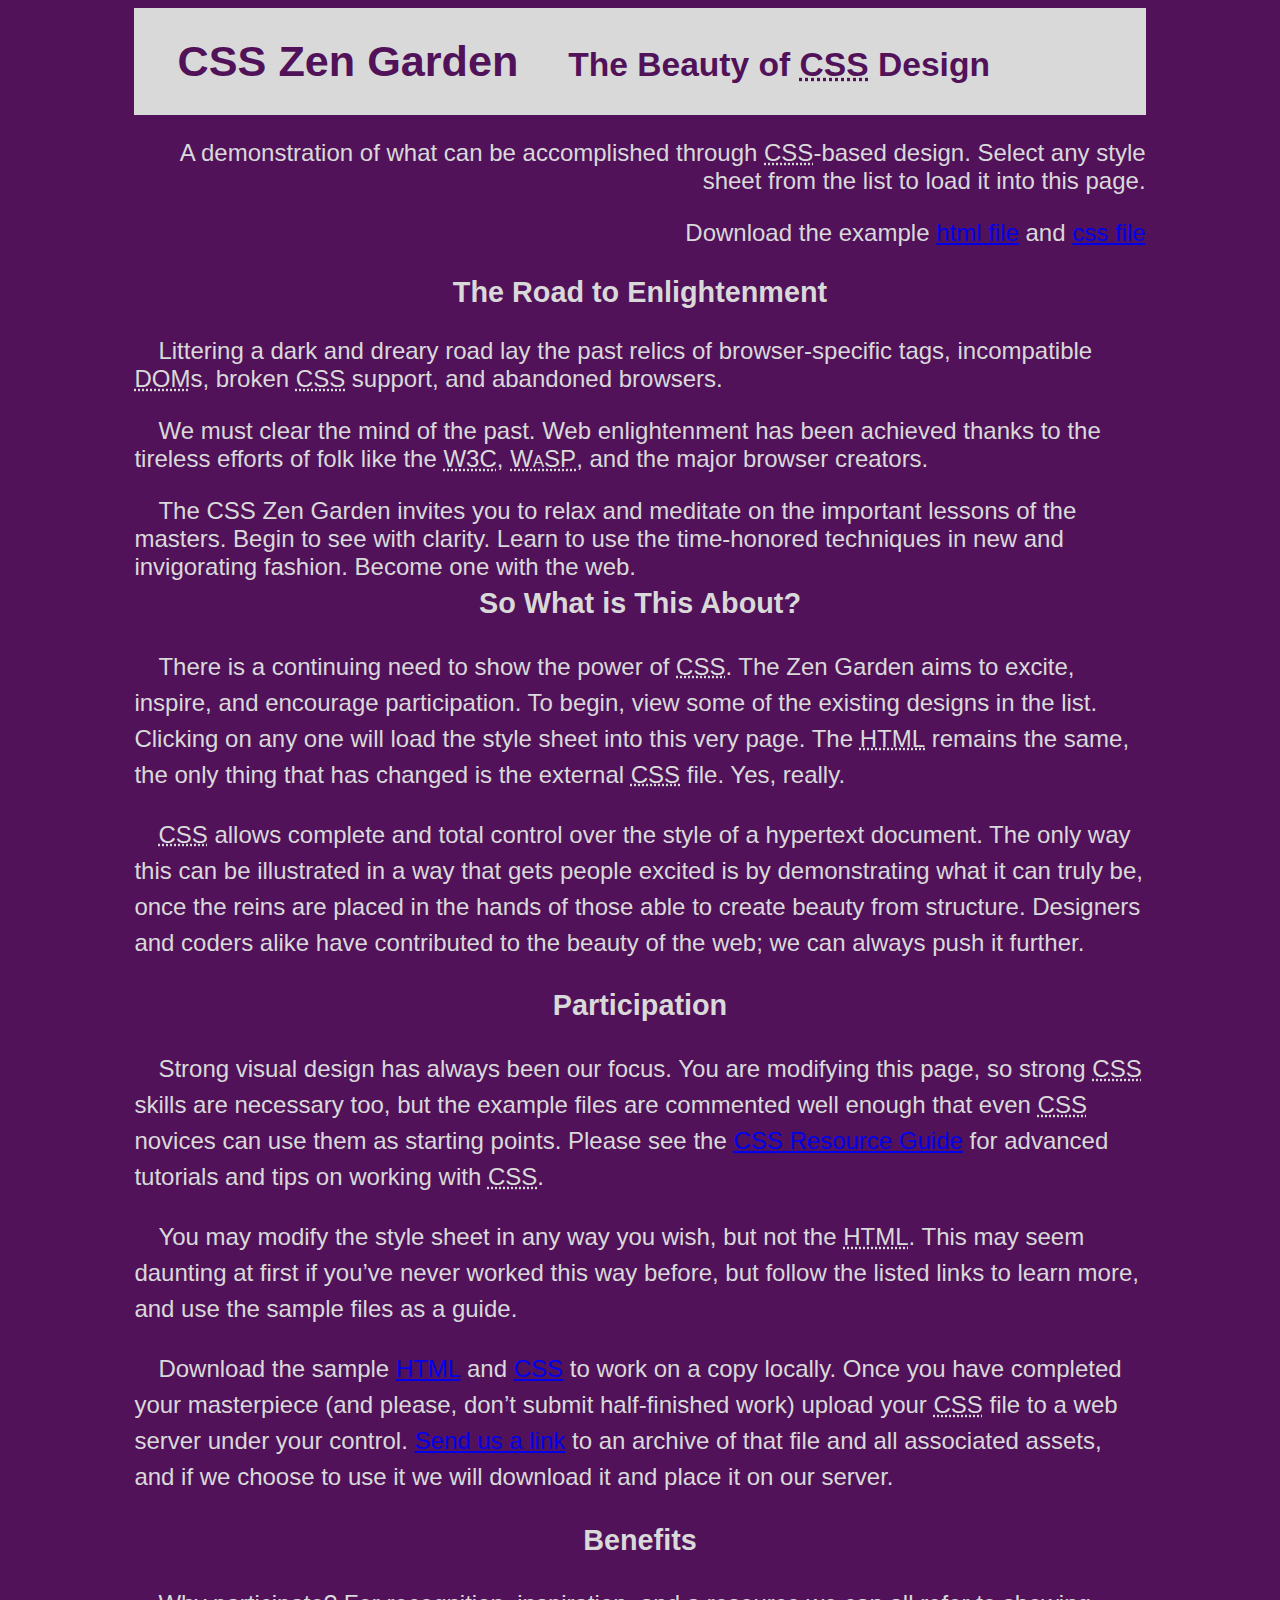
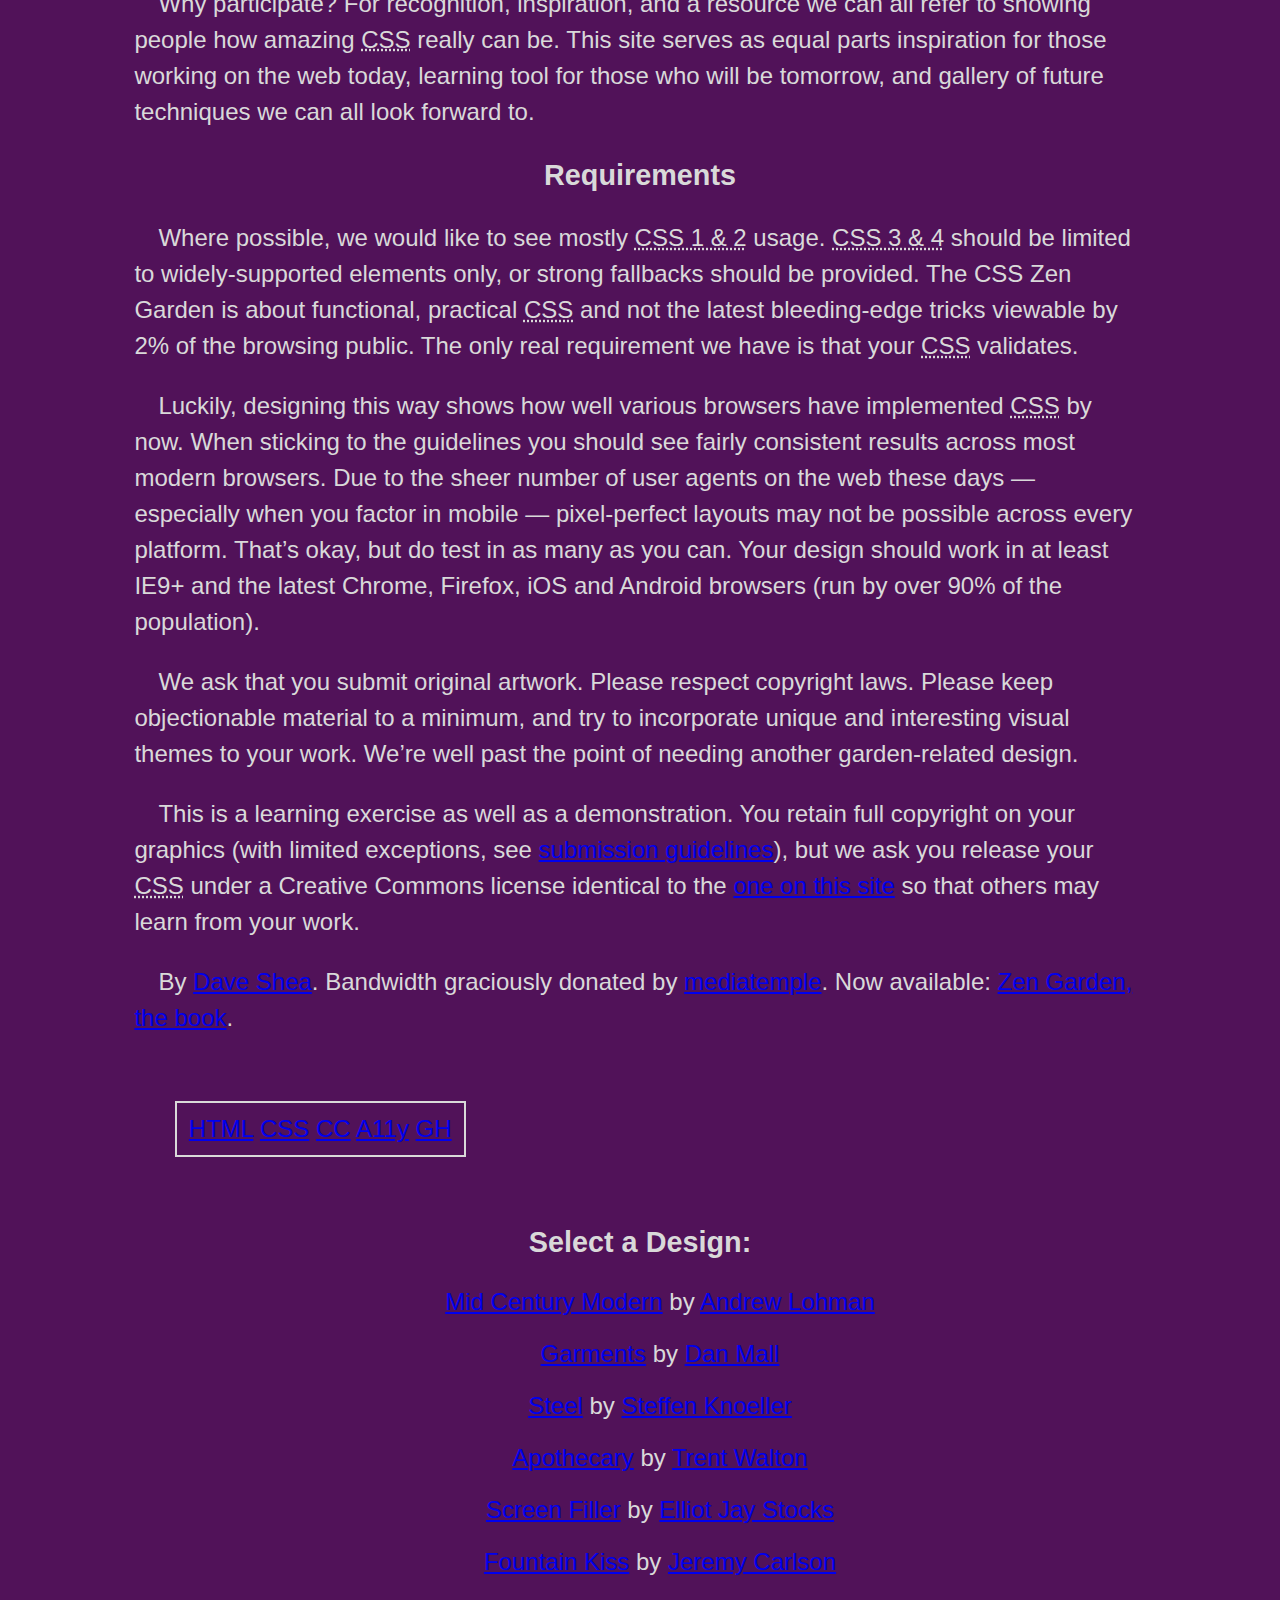
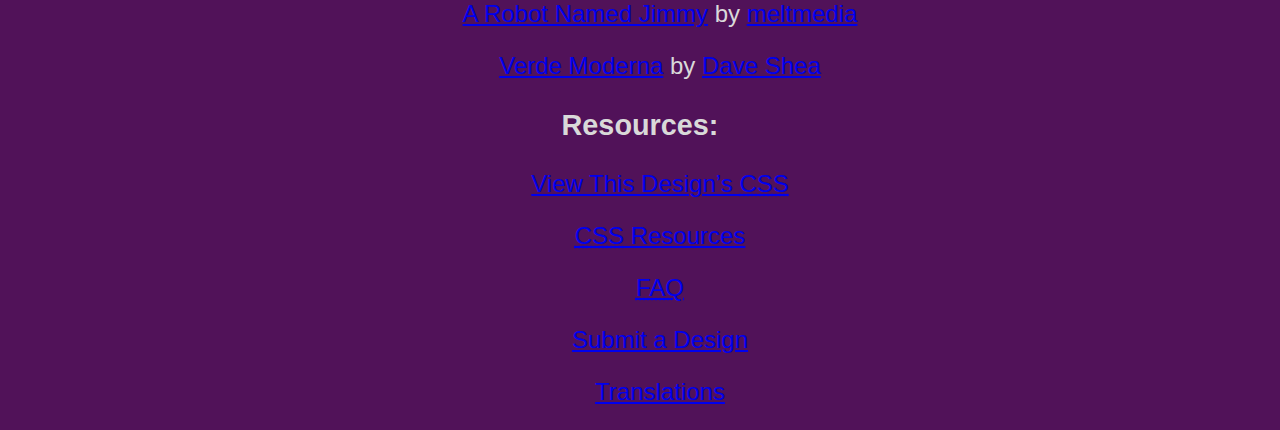
<file: Box/index.html>
<!DOCTYPE html>
<html lang="en">
<head>
	<meta charset="utf-8">
	<title>CSS Zen Garden: The Beauty of CSS Design</title>

	<link rel="stylesheet" media="screen" href="style.css?v=8may2013">
	<link rel="alternate" type="application/rss+xml" title="RSS" href="http://www.csszengarden.com/zengarden.xml">

	<meta name="viewport" content="width=device-width, initial-scale=1.0">
	<meta name="author" content="Dave Shea">
	<meta name="description" content="A demonstration of what can be accomplished visually through CSS-based design.">
	<meta name="robots" content="all">


	<link href="style.css" rel="stylesheet"/>
</head>

<!--


    /* Color Theme Swatches in Hex */
.Ilustração-1-hex { color: #A61B4E; }
.Ilustração-2-hex { color: #BF04B3; }
.Ilustração-3-hex { color: #511259; }
.Ilustração-4-hex { color: #3B1473; }
.Ilustração-5-hex { color: #D9D9D9; }


	View source is a feature, not a bug. Thanks for your curiosity and
	interest in participating!

	Here are the submission guidelines for the new and improved csszengarden.com:

	- CSS3? Of course! Prefix for ALL browsers where necessary.
	- go responsive; test your layout at multiple screen sizes.
	- your browser testing baseline: IE9+, recent Chrome/Firefox/Safari, and iOS/Android
	- Graceful degradation is acceptable, and in fact highly encouraged.
	- use classes for styling. Don't use ids.
	- web fonts are cool, just make sure you have a license to share the files. Hosted
	  services that are applied via the CSS file (ie. Google Fonts) will work fine, but
	  most that require custom HTML won't. TypeKit is supported, see the readme on this
	  page for usage instructions: https://github.com/mezzoblue/csszengarden.com/

	And a few tips on building your CSS file:

	- use :first-child, :last-child and :nth-child to get at non-classed elements
	- use ::before and ::after to create pseudo-elements for extra styling
	- use multiple background images to apply as many as you need to any element
	- use the Kellum Method for image replacement, if still needed. http://goo.gl/GXxdI
	- don't rely on the extra divs at the bottom. Use ::before and ::after instead.

		
-->

<body id="css-zen-garden">
<div class="page-wrapper">

	<section class="intro" id="zen-intro">
		<header role="banner">
			<h1>CSS Zen Garden</h1>
			<h2>The Beauty of <abbr title="Cascading Style Sheets">CSS</abbr> Design</h2>
		</header>

		<div class="summary" id="zen-summary" role="article">
			<p>A demonstration of what can be accomplished through <abbr title="Cascading Style Sheets">CSS</abbr>-based design. Select any style sheet from the list to load it into this page.</p>
			<p>Download the example <a href="/examples/index" title="This page's source HTML code, not to be modified.">html file</a> and <a href="/examples/style.css" title="This page's sample CSS, the file you may modify.">css file</a></p>
		</div>

		<div class="preamble" id="zen-preamble" role="article">
			<h3>The Road to Enlightenment</h3>
			<p>Littering a dark and dreary road lay the past relics of browser-specific tags, incompatible <abbr title="Document Object Model">DOM</abbr>s, broken <abbr title="Cascading Style Sheets">CSS</abbr> support, and abandoned browsers.</p>
			<p>We must clear the mind of the past. Web enlightenment has been achieved thanks to the tireless efforts of folk like the <abbr title="World Wide Web Consortium">W3C</abbr>, <abbr title="Web Standards Project">WaSP</abbr>, and the major browser creators.</p>
			<p>The CSS Zen Garden invites you to relax and meditate on the important lessons of the masters. Begin to see with clarity. Learn to use the time-honored techniques in new and invigorating fashion. Become one with the web.</p>
		</div>
	</section>

	<div class="main supporting" id="zen-supporting" role="main">
		<div class="explanation" id="zen-explanation" role="article">
			<h3>So What is This About?</h3>
			<p>There is a continuing need to show the power of <abbr title="Cascading Style Sheets">CSS</abbr>. The Zen Garden aims to excite, inspire, and encourage participation. To begin, view some of the existing designs in the list. Clicking on any one will load the style sheet into this very page. The <abbr title="HyperText Markup Language">HTML</abbr> remains the same, the only thing that has changed is the external <abbr title="Cascading Style Sheets">CSS</abbr> file. Yes, really.</p>
			<p><abbr title="Cascading Style Sheets">CSS</abbr> allows complete and total control over the style of a hypertext document. The only way this can be illustrated in a way that gets people excited is by demonstrating what it can truly be, once the reins are placed in the hands of those able to create beauty from structure. Designers and coders alike have contributed to the beauty of the web; we can always push it further.</p>
		</div>

		<div class="participation" id="zen-participation" role="article">
			<h3>Participation</h3>
			<p>Strong visual design has always been our focus. You are modifying this page, so strong <abbr title="Cascading Style Sheets">CSS</abbr> skills are necessary too, but the example files are commented well enough that even <abbr title="Cascading Style Sheets">CSS</abbr> novices can use them as starting points. Please see the <a href="/pages/resources/" title="A listing of CSS-related resources"><abbr title="Cascading Style Sheets">CSS</abbr> Resource Guide</a> for advanced tutorials and tips on working with <abbr title="Cascading Style Sheets">CSS</abbr>.</p>
			<p>You may modify the style sheet in any way you wish, but not the <abbr title="HyperText Markup Language">HTML</abbr>. This may seem daunting at first if you&#8217;ve never worked this way before, but follow the listed links to learn more, and use the sample files as a guide.</p>
			<p>Download the sample <a href="/examples/index" title="This page's source HTML code, not to be modified.">HTML</a> and <a href="/examples/style.css" title="This page's sample CSS, the file you may modify.">CSS</a> to work on a copy locally. Once you have completed your masterpiece (and please, don&#8217;t submit half-finished work) upload your <abbr title="Cascading Style Sheets">CSS</abbr> file to a web server under your control. <a href="/pages/submit/" title="Use the contact form to send us your CSS file">Send us a link</a> to an archive of that file and all associated assets, and if we choose to use it we will download it and place it on our server.</p>
		</div>

		<div class="benefits" id="zen-benefits" role="article">
			<h3>Benefits</h3>
			<p>Why participate? For recognition, inspiration, and a resource we can all refer to showing people how amazing <abbr title="Cascading Style Sheets">CSS</abbr> really can be. This site serves as equal parts inspiration for those working on the web today, learning tool for those who will be tomorrow, and gallery of future techniques we can all look forward to.</p>
		</div>

		<div class="requirements" id="zen-requirements" role="article">
			<h3>Requirements</h3>
			<p>Where possible, we would like to see mostly <abbr title="Cascading Style Sheets, levels 1 and 2">CSS 1 &amp; 2</abbr> usage. <abbr title="Cascading Style Sheets, levels 3 and 4">CSS 3 &amp; 4</abbr> should be limited to widely-supported elements only, or strong fallbacks should be provided. The CSS Zen Garden is about functional, practical <abbr title="Cascading Style Sheets">CSS</abbr> and not the latest bleeding-edge tricks viewable by 2% of the browsing public. The only real requirement we have is that your <abbr title="Cascading Style Sheets">CSS</abbr> validates.</p>
			<p>Luckily, designing this way shows how well various browsers have implemented <abbr title="Cascading Style Sheets">CSS</abbr> by now. When sticking to the guidelines you should see fairly consistent results across most modern browsers. Due to the sheer number of user agents on the web these days &#8212; especially when you factor in mobile &#8212; pixel-perfect layouts may not be possible across every platform. That&#8217;s okay, but do test in as many as you can. Your design should work in at least IE9+ and the latest Chrome, Firefox, iOS and Android browsers (run by over 90% of the population).</p>
			<p>We ask that you submit original artwork. Please respect copyright laws. Please keep objectionable material to a minimum, and try to incorporate unique and interesting visual themes to your work. We&#8217;re well past the point of needing another garden-related design.</p>
			<p>This is a learning exercise as well as a demonstration. You retain full copyright on your graphics (with limited exceptions, see <a href="/pages/submit/guidelines/">submission guidelines</a>), but we ask you release your <abbr title="Cascading Style Sheets">CSS</abbr> under a Creative Commons license identical to the <a href="http://creativecommons.org/licenses/by-nc-sa/3.0/" title="View the Zen Garden's license information.">one on this site</a> so that others may learn from your work.</p>
			<p role="contentinfo">By <a href="http://www.mezzoblue.com/">Dave Shea</a>. Bandwidth graciously donated by <a href="http://www.mediatemple.net/">mediatemple</a>. Now available: <a href="http://www.amazon.com/exec/obidos/ASIN/0321303474/mezzoblue-20/">Zen Garden, the book</a>.</p>
		</div>

		<footer>
			<a href="http://validator.w3.org/check/referer" title="Check the validity of this site&#8217;s HTML" class="zen-validate-html">HTML</a>
			<a href="http://jigsaw.w3.org/css-validator/check/referer" title="Check the validity of this site&#8217;s CSS" class="zen-validate-css">CSS</a>
			<a href="http://creativecommons.org/licenses/by-nc-sa/3.0/" title="View the Creative Commons license of this site: Attribution-NonCommercial-ShareAlike." class="zen-license">CC</a>
			<a href="http://mezzoblue.com/zengarden/faq/#aaa" title="Read about the accessibility of this site" class="zen-accessibility">A11y</a>
			<a href="https://github.com/mezzoblue/csszengarden.com" title="Fork this site on Github" class="zen-github">GH</a>
		</footer>

	</div>


	<aside class="sidebar" role="complementary">
		<div class="wrapper">

			<div class="design-selection" id="design-selection">
				<h3 class="select">Select a Design:</h3>
				<nav role="navigation">
					<ul>
					<li>
						<a href="/221/" class="design-name">Mid Century Modern</a> by						<a href="http://andrewlohman.com/" class="designer-name">Andrew Lohman</a>
					</li>					<li>
						<a href="/220/" class="design-name">Garments</a> by						<a href="http://danielmall.com/" class="designer-name">Dan Mall</a>
					</li>					<li>
						<a href="/219/" class="design-name">Steel</a> by						<a href="http://steffen-knoeller.de" class="designer-name">Steffen Knoeller</a>
					</li>					<li>
						<a href="/218/" class="design-name">Apothecary</a> by						<a href="http://trentwalton.com" class="designer-name">Trent Walton</a>
					</li>					<li>
						<a href="/217/" class="design-name">Screen Filler</a> by						<a href="http://elliotjaystocks.com/" class="designer-name">Elliot Jay Stocks</a>
					</li>					<li>
						<a href="/216/" class="design-name">Fountain Kiss</a> by						<a href="http://jeremycarlson.com" class="designer-name">Jeremy Carlson</a>
					</li>					<li>
						<a href="/215/" class="design-name">A Robot Named Jimmy</a> by						<a href="http://meltmedia.com/" class="designer-name">meltmedia</a>
					</li>					<li>
						<a href="/214/" class="design-name">Verde Moderna</a> by						<a href="http://www.mezzoblue.com/" class="designer-name">Dave Shea</a>
					</li>					</ul>
				</nav>
			</div>

			<div class="design-archives" id="design-archives">
				<h3 class="archives">Archives:</h3>
				<nav role="navigation">
					<ul>
						<li class="next">
							<a href="/214/page1">
								Next Designs <span class="indicator">&rsaquo;</span>
							</a>
						</li>
						<li class="viewall">
							<a href="/pages/alldesigns/" title="View every submission to the Zen Garden.">
								View All Designs							</a>
						</li>
					</ul>
				</nav>
			</div>

			<div class="zen-resources" id="zen-resources">
				<h3 class="resources">Resources:</h3>
				<ul>
					<li class="view-css">
						<a href="style.css" title="View the source CSS file of the currently-viewed design.">
							View This Design&#8217;s <abbr title="Cascading Style Sheets">CSS</abbr>						</a>
					</li>
					<li class="css-resources">
						<a href="/pages/resources/" title="Links to great sites with information on using CSS.">
							<abbr title="Cascading Style Sheets">CSS</abbr> Resources						</a>
					</li>
					<li class="zen-faq">
						<a href="/pages/faq/" title="A list of Frequently Asked Questions about the Zen Garden.">
							<abbr title="Frequently Asked Questions">FAQ</abbr>						</a>
					</li>
					<li class="zen-submit">
						<a href="/pages/submit/" title="Send in your own CSS file.">
							Submit a Design						</a>
					</li>
					<li class="zen-translations">
						<a href="/pages/translations/" title="View translated versions of this page.">
							Translations						</a>
					</li>
				</ul>
			</div>
		</div>
	</aside>


</div>

<!--

	These superfluous divs/spans were originally provided as catch-alls to add extra imagery.
	These days we have full ::before and ::after support, favour using those instead.
	These only remain for historical design compatibility. They might go away one day.
		
-->
<div class="extra1" role="presentation"></div><div class="extra2" role="presentation"></div><div class="extra3" role="presentation"></div>
<div class="extra4" role="presentation"></div><div class="extra5" role="presentation"></div><div class="extra6" role="presentation"></div>

</body>
</html>
</file>
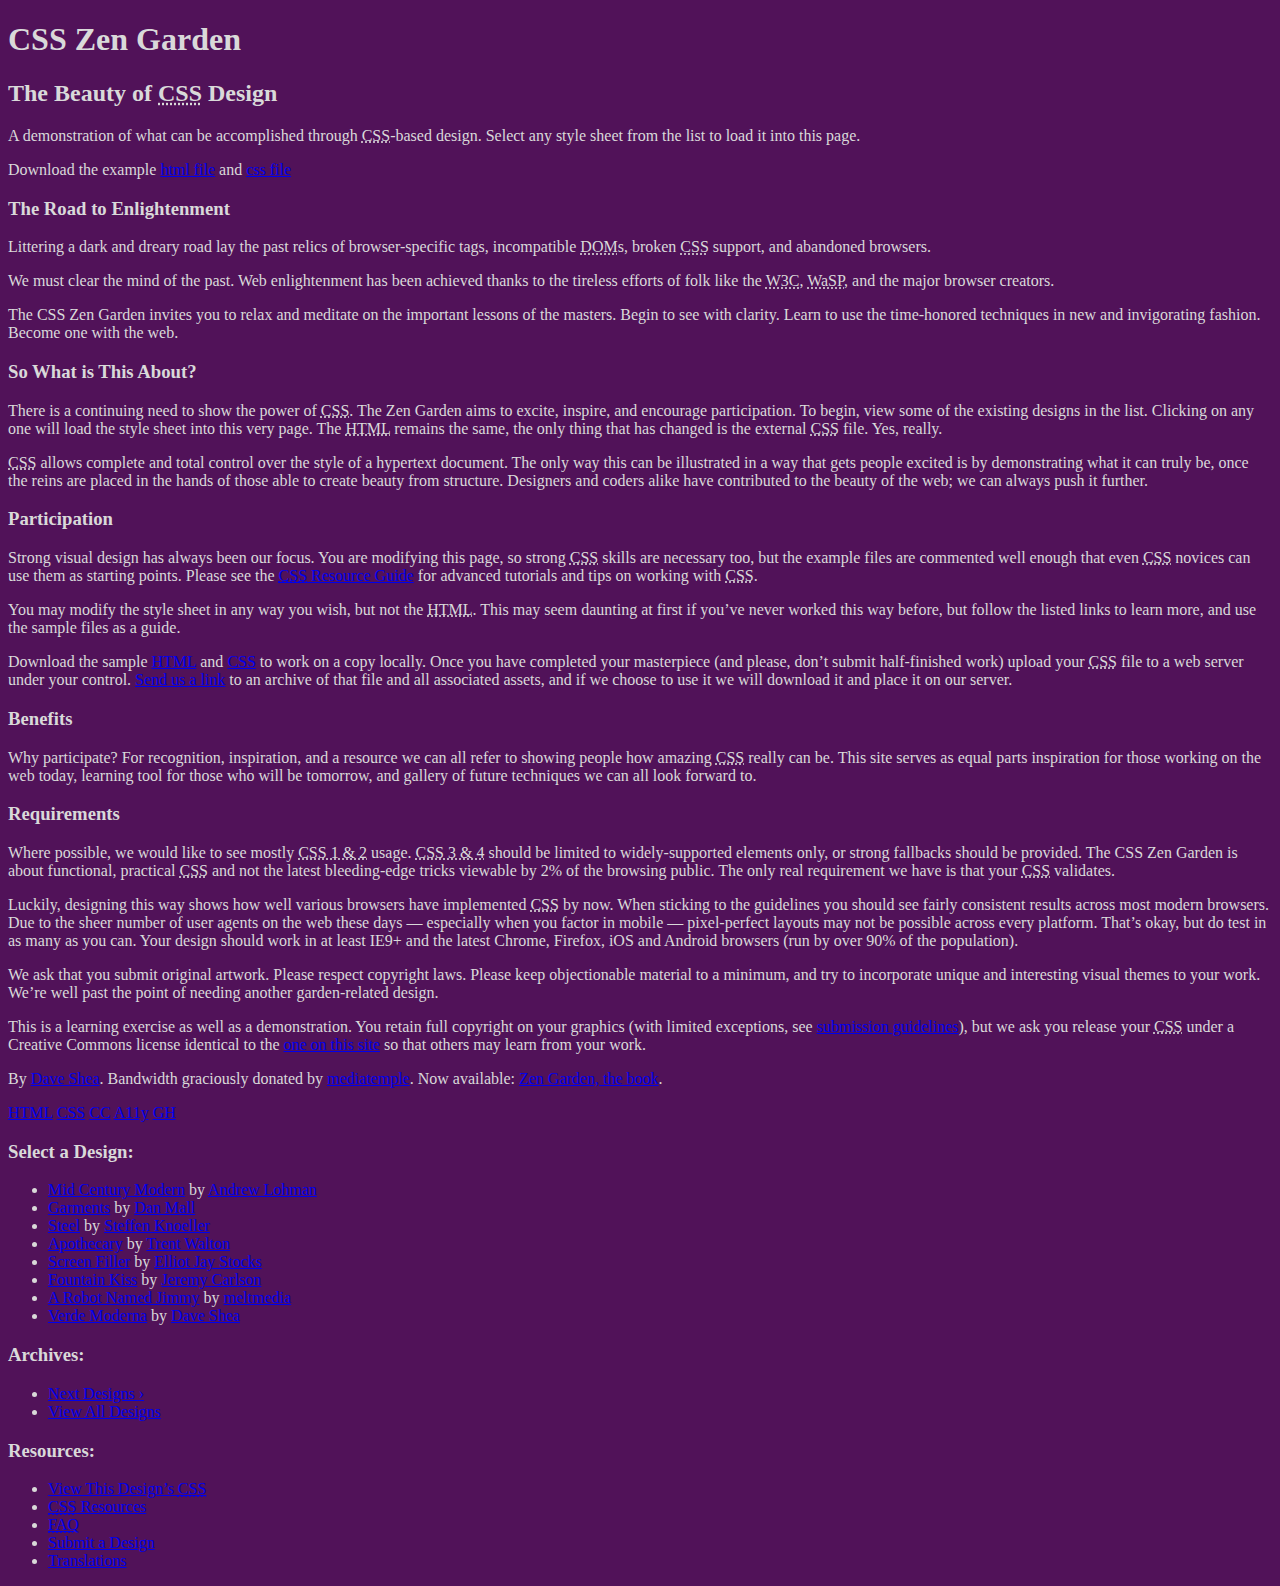
<file: CSS Zen Garden/index.html>
<!DOCTYPE html>
<html lang="en">
<head>
	<meta charset="utf-8">
	<title>CSS Zen Garden: The Beauty of CSS Design</title>

	<link rel="stylesheet" media="screen" href="style.css?v=8may2013">
	<link rel="alternate" type="application/rss+xml" title="RSS" href="http://www.csszengarden.com/zengarden.xml">

	<meta name="viewport" content="width=device-width, initial-scale=1.0">
	<meta name="author" content="Dave Shea">
	<meta name="description" content="A demonstration of what can be accomplished visually through CSS-based design.">
	<meta name="robots" content="all">


	<link href="style.css" rel="stylesheet"/>
</head>

<!--


    /* Color Theme Swatches in Hex */
.Ilustração-1-hex { color: #A61B4E; }
.Ilustração-2-hex { color: #BF04B3; }
.Ilustração-3-hex { color: #511259; }
.Ilustração-4-hex { color: #3B1473; }
.Ilustração-5-hex { color: #D9D9D9; }

/* Color Theme Swatches in RGBA */
.Ilustração-1-rgba { color: rgba(165, 26, 77, 1); }
.Ilustração-2-rgba { color: rgba(191, 3, 178, 1); }
.Ilustração-3-rgba { color: rgba(80, 17, 89, 1); }
.Ilustração-4-rgba { color: rgba(59, 19, 114, 1); }
.Ilustração-5-rgba { color: rgba(216, 216, 216, 1); }

/* Color Theme Swatches in HSLA */
.Ilustração-1-hsla { color: hsla(337, 72, 37, 1); }
.Ilustração-2-hsla { color: hsla(303, 96, 38, 1); }
.Ilustração-3-hsla { color: hsla(292, 66, 20, 1); }
.Ilustração-4-hsla { color: hsla(264, 70, 26, 1); }
.Ilustração-5-hsla { color: hsla(0, 0, 85, 1); }



	View source is a feature, not a bug. Thanks for your curiosity and
	interest in participating!

	Here are the submission guidelines for the new and improved csszengarden.com:

	- CSS3? Of course! Prefix for ALL browsers where necessary.
	- go responsive; test your layout at multiple screen sizes.
	- your browser testing baseline: IE9+, recent Chrome/Firefox/Safari, and iOS/Android
	- Graceful degradation is acceptable, and in fact highly encouraged.
	- use classes for styling. Don't use ids.
	- web fonts are cool, just make sure you have a license to share the files. Hosted
	  services that are applied via the CSS file (ie. Google Fonts) will work fine, but
	  most that require custom HTML won't. TypeKit is supported, see the readme on this
	  page for usage instructions: https://github.com/mezzoblue/csszengarden.com/

	And a few tips on building your CSS file:

	- use :first-child, :last-child and :nth-child to get at non-classed elements
	- use ::before and ::after to create pseudo-elements for extra styling
	- use multiple background images to apply as many as you need to any element
	- use the Kellum Method for image replacement, if still needed. http://goo.gl/GXxdI
	- don't rely on the extra divs at the bottom. Use ::before and ::after instead.

		
-->

<body id="css-zen-garden">
<div class="page-wrapper">

	<section class="intro" id="zen-intro">
		<header role="banner">
			<h1>CSS Zen Garden</h1>
			<h2>The Beauty of <abbr title="Cascading Style Sheets">CSS</abbr> Design</h2>
		</header>

		<div class="summary" id="zen-summary" role="article">
			<p>A demonstration of what can be accomplished through <abbr title="Cascading Style Sheets">CSS</abbr>-based design. Select any style sheet from the list to load it into this page.</p>
			<p>Download the example <a href="/examples/index" title="This page's source HTML code, not to be modified.">html file</a> and <a href="/examples/style.css" title="This page's sample CSS, the file you may modify.">css file</a></p>
		</div>

		<div class="preamble" id="zen-preamble" role="article">
			<h3>The Road to Enlightenment</h3>
			<p>Littering a dark and dreary road lay the past relics of browser-specific tags, incompatible <abbr title="Document Object Model">DOM</abbr>s, broken <abbr title="Cascading Style Sheets">CSS</abbr> support, and abandoned browsers.</p>
			<p>We must clear the mind of the past. Web enlightenment has been achieved thanks to the tireless efforts of folk like the <abbr title="World Wide Web Consortium">W3C</abbr>, <abbr title="Web Standards Project">WaSP</abbr>, and the major browser creators.</p>
			<p>The CSS Zen Garden invites you to relax and meditate on the important lessons of the masters. Begin to see with clarity. Learn to use the time-honored techniques in new and invigorating fashion. Become one with the web.</p>
		</div>
	</section>

	<div class="main supporting" id="zen-supporting" role="main">
		<div class="explanation" id="zen-explanation" role="article">
			<h3>So What is This About?</h3>
			<p>There is a continuing need to show the power of <abbr title="Cascading Style Sheets">CSS</abbr>. The Zen Garden aims to excite, inspire, and encourage participation. To begin, view some of the existing designs in the list. Clicking on any one will load the style sheet into this very page. The <abbr title="HyperText Markup Language">HTML</abbr> remains the same, the only thing that has changed is the external <abbr title="Cascading Style Sheets">CSS</abbr> file. Yes, really.</p>
			<p><abbr title="Cascading Style Sheets">CSS</abbr> allows complete and total control over the style of a hypertext document. The only way this can be illustrated in a way that gets people excited is by demonstrating what it can truly be, once the reins are placed in the hands of those able to create beauty from structure. Designers and coders alike have contributed to the beauty of the web; we can always push it further.</p>
		</div>

		<div class="participation" id="zen-participation" role="article">
			<h3>Participation</h3>
			<p>Strong visual design has always been our focus. You are modifying this page, so strong <abbr title="Cascading Style Sheets">CSS</abbr> skills are necessary too, but the example files are commented well enough that even <abbr title="Cascading Style Sheets">CSS</abbr> novices can use them as starting points. Please see the <a href="/pages/resources/" title="A listing of CSS-related resources"><abbr title="Cascading Style Sheets">CSS</abbr> Resource Guide</a> for advanced tutorials and tips on working with <abbr title="Cascading Style Sheets">CSS</abbr>.</p>
			<p>You may modify the style sheet in any way you wish, but not the <abbr title="HyperText Markup Language">HTML</abbr>. This may seem daunting at first if you&#8217;ve never worked this way before, but follow the listed links to learn more, and use the sample files as a guide.</p>
			<p>Download the sample <a href="/examples/index" title="This page's source HTML code, not to be modified.">HTML</a> and <a href="/examples/style.css" title="This page's sample CSS, the file you may modify.">CSS</a> to work on a copy locally. Once you have completed your masterpiece (and please, don&#8217;t submit half-finished work) upload your <abbr title="Cascading Style Sheets">CSS</abbr> file to a web server under your control. <a href="/pages/submit/" title="Use the contact form to send us your CSS file">Send us a link</a> to an archive of that file and all associated assets, and if we choose to use it we will download it and place it on our server.</p>
		</div>

		<div class="benefits" id="zen-benefits" role="article">
			<h3>Benefits</h3>
			<p>Why participate? For recognition, inspiration, and a resource we can all refer to showing people how amazing <abbr title="Cascading Style Sheets">CSS</abbr> really can be. This site serves as equal parts inspiration for those working on the web today, learning tool for those who will be tomorrow, and gallery of future techniques we can all look forward to.</p>
		</div>

		<div class="requirements" id="zen-requirements" role="article">
			<h3>Requirements</h3>
			<p>Where possible, we would like to see mostly <abbr title="Cascading Style Sheets, levels 1 and 2">CSS 1 &amp; 2</abbr> usage. <abbr title="Cascading Style Sheets, levels 3 and 4">CSS 3 &amp; 4</abbr> should be limited to widely-supported elements only, or strong fallbacks should be provided. The CSS Zen Garden is about functional, practical <abbr title="Cascading Style Sheets">CSS</abbr> and not the latest bleeding-edge tricks viewable by 2% of the browsing public. The only real requirement we have is that your <abbr title="Cascading Style Sheets">CSS</abbr> validates.</p>
			<p>Luckily, designing this way shows how well various browsers have implemented <abbr title="Cascading Style Sheets">CSS</abbr> by now. When sticking to the guidelines you should see fairly consistent results across most modern browsers. Due to the sheer number of user agents on the web these days &#8212; especially when you factor in mobile &#8212; pixel-perfect layouts may not be possible across every platform. That&#8217;s okay, but do test in as many as you can. Your design should work in at least IE9+ and the latest Chrome, Firefox, iOS and Android browsers (run by over 90% of the population).</p>
			<p>We ask that you submit original artwork. Please respect copyright laws. Please keep objectionable material to a minimum, and try to incorporate unique and interesting visual themes to your work. We&#8217;re well past the point of needing another garden-related design.</p>
			<p>This is a learning exercise as well as a demonstration. You retain full copyright on your graphics (with limited exceptions, see <a href="/pages/submit/guidelines/">submission guidelines</a>), but we ask you release your <abbr title="Cascading Style Sheets">CSS</abbr> under a Creative Commons license identical to the <a href="http://creativecommons.org/licenses/by-nc-sa/3.0/" title="View the Zen Garden's license information.">one on this site</a> so that others may learn from your work.</p>
			<p role="contentinfo">By <a href="http://www.mezzoblue.com/">Dave Shea</a>. Bandwidth graciously donated by <a href="http://www.mediatemple.net/">mediatemple</a>. Now available: <a href="http://www.amazon.com/exec/obidos/ASIN/0321303474/mezzoblue-20/">Zen Garden, the book</a>.</p>
		</div>

		<footer>
			<a href="http://validator.w3.org/check/referer" title="Check the validity of this site&#8217;s HTML" class="zen-validate-html">HTML</a>
			<a href="http://jigsaw.w3.org/css-validator/check/referer" title="Check the validity of this site&#8217;s CSS" class="zen-validate-css">CSS</a>
			<a href="http://creativecommons.org/licenses/by-nc-sa/3.0/" title="View the Creative Commons license of this site: Attribution-NonCommercial-ShareAlike." class="zen-license">CC</a>
			<a href="http://mezzoblue.com/zengarden/faq/#aaa" title="Read about the accessibility of this site" class="zen-accessibility">A11y</a>
			<a href="https://github.com/mezzoblue/csszengarden.com" title="Fork this site on Github" class="zen-github">GH</a>
		</footer>

	</div>


	<aside class="sidebar" role="complementary">
		<div class="wrapper">

			<div class="design-selection" id="design-selection">
				<h3 class="select">Select a Design:</h3>
				<nav role="navigation">
					<ul>
					<li>
						<a href="/221/" class="design-name">Mid Century Modern</a> by						<a href="http://andrewlohman.com/" class="designer-name">Andrew Lohman</a>
					</li>					<li>
						<a href="/220/" class="design-name">Garments</a> by						<a href="http://danielmall.com/" class="designer-name">Dan Mall</a>
					</li>					<li>
						<a href="/219/" class="design-name">Steel</a> by						<a href="http://steffen-knoeller.de" class="designer-name">Steffen Knoeller</a>
					</li>					<li>
						<a href="/218/" class="design-name">Apothecary</a> by						<a href="http://trentwalton.com" class="designer-name">Trent Walton</a>
					</li>					<li>
						<a href="/217/" class="design-name">Screen Filler</a> by						<a href="http://elliotjaystocks.com/" class="designer-name">Elliot Jay Stocks</a>
					</li>					<li>
						<a href="/216/" class="design-name">Fountain Kiss</a> by						<a href="http://jeremycarlson.com" class="designer-name">Jeremy Carlson</a>
					</li>					<li>
						<a href="/215/" class="design-name">A Robot Named Jimmy</a> by						<a href="http://meltmedia.com/" class="designer-name">meltmedia</a>
					</li>					<li>
						<a href="/214/" class="design-name">Verde Moderna</a> by						<a href="http://www.mezzoblue.com/" class="designer-name">Dave Shea</a>
					</li>					</ul>
				</nav>
			</div>

			<div class="design-archives" id="design-archives">
				<h3 class="archives">Archives:</h3>
				<nav role="navigation">
					<ul>
						<li class="next">
							<a href="/214/page1">
								Next Designs <span class="indicator">&rsaquo;</span>
							</a>
						</li>
						<li class="viewall">
							<a href="/pages/alldesigns/" title="View every submission to the Zen Garden.">
								View All Designs							</a>
						</li>
					</ul>
				</nav>
			</div>

			<div class="zen-resources" id="zen-resources">
				<h3 class="resources">Resources:</h3>
				<ul>
					<li class="view-css">
						<a href="style.css" title="View the source CSS file of the currently-viewed design.">
							View This Design&#8217;s <abbr title="Cascading Style Sheets">CSS</abbr>						</a>
					</li>
					<li class="css-resources">
						<a href="/pages/resources/" title="Links to great sites with information on using CSS.">
							<abbr title="Cascading Style Sheets">CSS</abbr> Resources						</a>
					</li>
					<li class="zen-faq">
						<a href="/pages/faq/" title="A list of Frequently Asked Questions about the Zen Garden.">
							<abbr title="Frequently Asked Questions">FAQ</abbr>						</a>
					</li>
					<li class="zen-submit">
						<a href="/pages/submit/" title="Send in your own CSS file.">
							Submit a Design						</a>
					</li>
					<li class="zen-translations">
						<a href="/pages/translations/" title="View translated versions of this page.">
							Translations						</a>
					</li>
				</ul>
			</div>
		</div>
	</aside>


</div>

<!--

	These superfluous divs/spans were originally provided as catch-alls to add extra imagery.
	These days we have full ::before and ::after support, favour using those instead.
	These only remain for historical design compatibility. They might go away one day.
		
-->
<div class="extra1" role="presentation"></div><div class="extra2" role="presentation"></div><div class="extra3" role="presentation"></div>
<div class="extra4" role="presentation"></div><div class="extra5" role="presentation"></div><div class="extra6" role="presentation"></div>

</body>
</html>
</file>
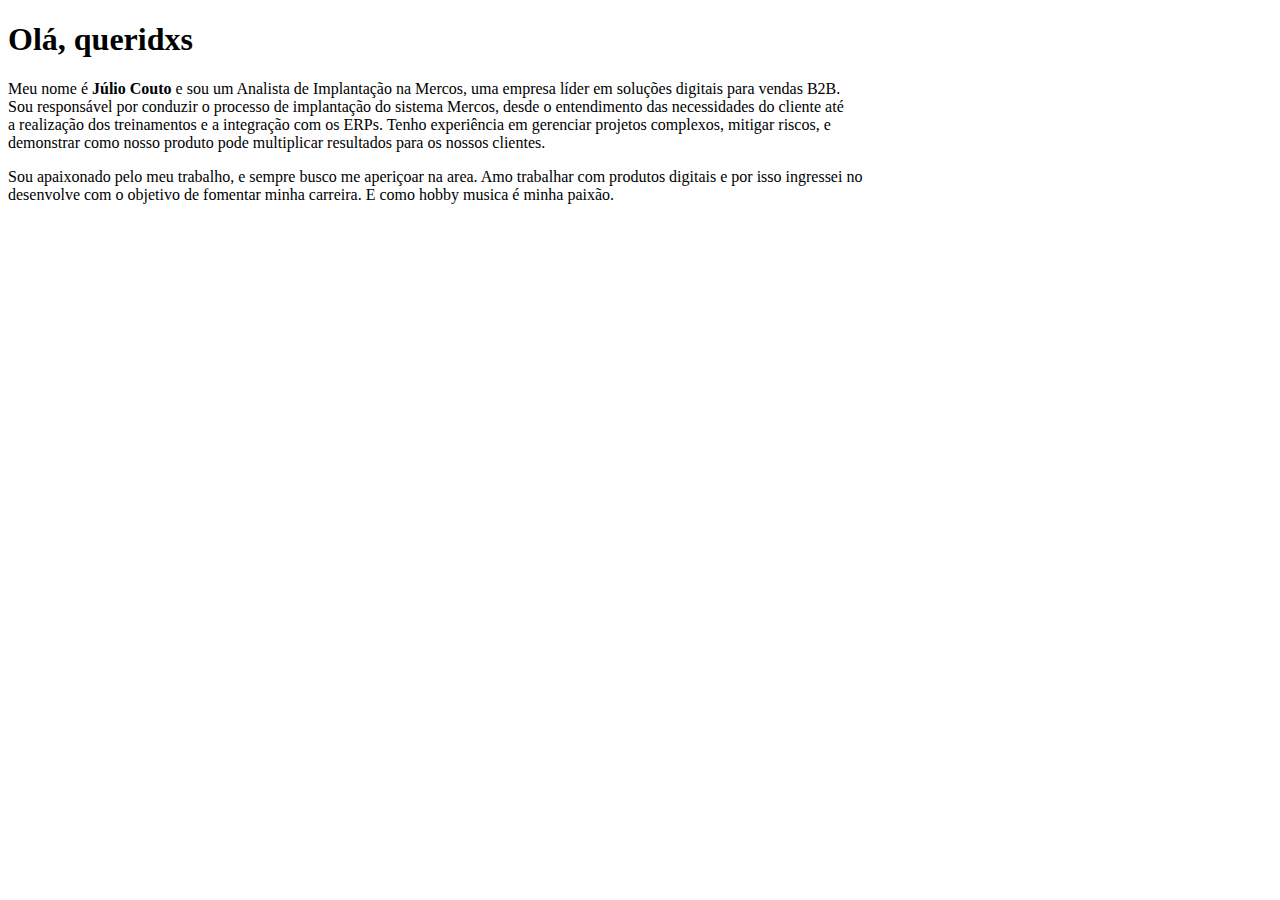
<file: apresentacao_julio.html>
<!DOCTYPE html>
<html>
    <header>
        <title>Engenheiro Júlio Couto</title>
    <body>
        <h1>Olá, queridxs</h1>
        <p> 
            Meu nome é <strong>Júlio Couto</strong> e sou um </strong>Analista de Implantação na Mercos</strong>, uma empresa líder em soluções digitais para vendas B2B.<br> 
            Sou responsável por conduzir o processo de implantação do sistema Mercos, desde o entendimento das necessidades do cliente até<br> a realização dos treinamentos e a integração com os ERPs. 
            Tenho experiência em gerenciar projetos complexos, mitigar riscos, e <br>demonstrar como nosso produto pode multiplicar resultados para os nossos clientes.

        </p>
        <p>
           Sou apaixonado pelo meu trabalho, e sempre busco me aperiçoar na area. Amo trabalhar com produtos digitais e por isso ingressei no<br>desenvolve com o objetivo de fomentar minha carreira. E como hobby musica é minha paixão.
        </p>
    </body>
</html>
</file>
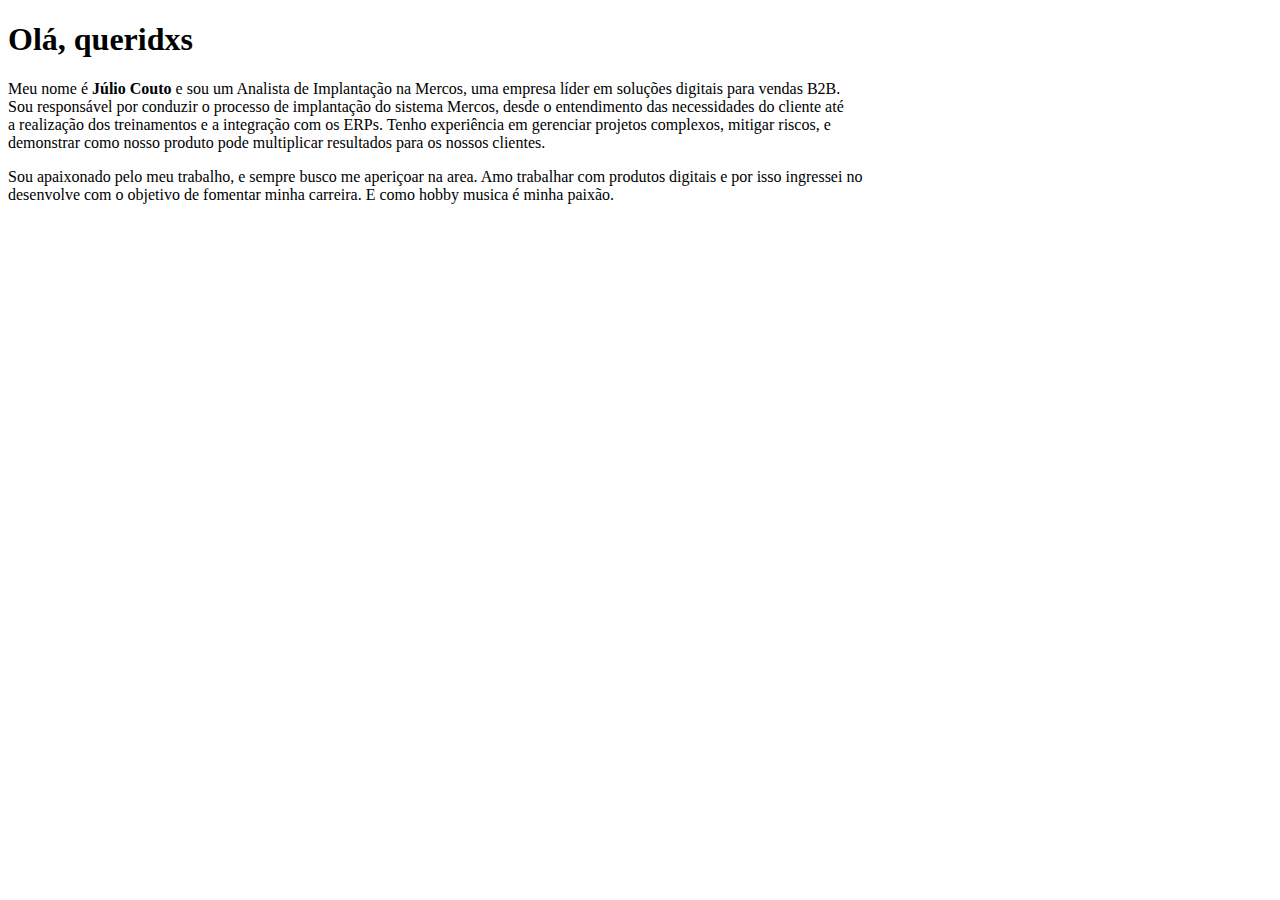
<file: apresentaçã_julio.html>
<!DOCTYPE html>
<html>
    <header>
        <title>Engenheiro Júlio Couto</title>
    <body>
        <h1>Olá, queridxs</h1>
        <p> 
            Meu nome é <strong>Júlio Couto</strong> e sou um </strong>Analista de Implantação na Mercos</strong>, uma empresa líder em soluções digitais para vendas B2B.<br> 
            Sou responsável por conduzir o processo de implantação do sistema Mercos, desde o entendimento das necessidades do cliente até<br> a realização dos treinamentos e a integração com os ERPs. 
            Tenho experiência em gerenciar projetos complexos, mitigar riscos, e <br>demonstrar como nosso produto pode multiplicar resultados para os nossos clientes.

        </p>
        <p>
           Sou apaixonado pelo meu trabalho, e sempre busco me aperiçoar na area. Amo trabalhar com produtos digitais e por isso ingressei no<br>desenvolve com o objetivo de fomentar minha carreira. E como hobby musica é minha paixão.
        </p>
    </body>
</html>
</file>
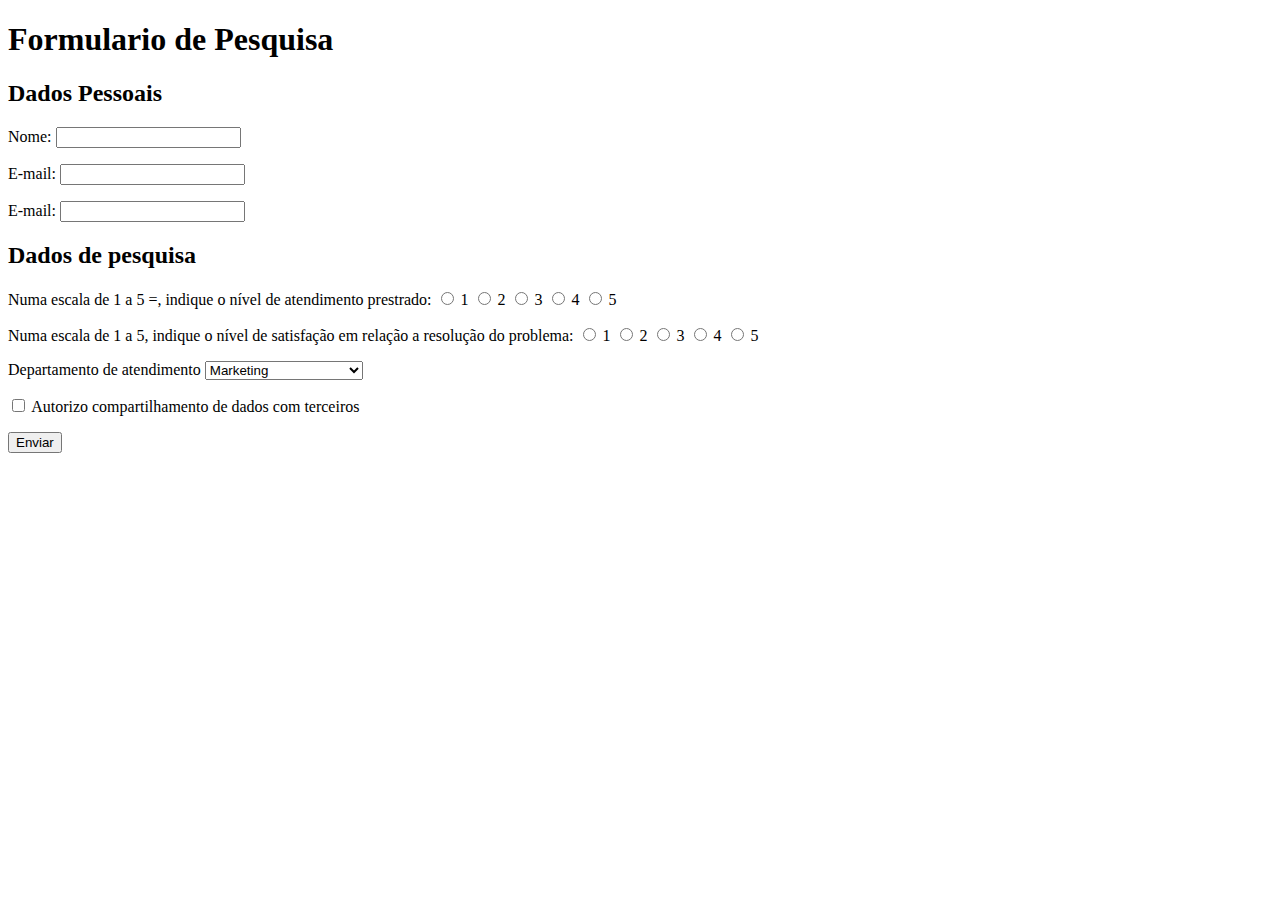
<file: Formulario.html>
<!--
Você deverá implementar um formulário de pesquisa de satisfação. Esse formulário é dividido em duas partes.

a. Dados pessoais, onde o cliente deverá fornecer seu nome, e-mail, e telefone para contato.

b. Pesquisa, onde o cliente deverá responder a três perguntas. Duas delas utilizarão radio buttons como campo de resposta, 
e uma utilizará menu de dropdown. 
Antes do botão de envio, inclua um checkbox indicando se o cliente autoriza compartilhar sua resposta com terceiros.
-->

<!DOCTYPE html>
<html>
    <head>
       <title> Formulario de Pesquisa</title>
    </head>
    <body>
        <h1>Formulario de Pesquisa</h1>
        <form method="post" action="processar_pesquisa.html">
            <section>
                <h2>Dados Pessoais</h2>
                <p>
                   <label for="nome">Nome: </label>
                   <input type="text" id="nome" />
                </p>
                <p>
                    <label for="email">E-mail: </label>
                    <input type="text" id="email" />
                 </p>
                 <p>
                    <label for="telefone">E-mail: </label>
                    <input type="tel" id="telefone"/>
                 </p>
            </section>

            <section>
                <h2>Dados de pesquisa</h2>
                <p>
                    Numa escala de 1 a 5 =, indique o nível de atendimento prestrado:

                    <input type="radio" id="1" name="nivel_atendimento"/>
                    <label for="1">1</label>
                    <input type="radio" id="2" name="nivel_atendimento"/>
                    <label for="1">2</label>
                    <input type="radio" id="3" name="nivel_atendimento"/>
                    <label for="1">3</label>
                    <input type="radio" id="4" name="nivel_atendimento"/>
                    <label for="1">4</label>
                    <input type="radio" id="5" name="nivel_atendimento"/>
                    <label for="1">5</label>
                </p>
                Numa escala de 1 a 5, indique o nível de satisfação em relação a resolução do problema:

                    <input type="radio" id="1" name="nivel_satisfação"/>
                    <label for="1">1</label>
                    <input type="radio" id="2" name="nivel_satisfação"/>
                    <label for="1">2</label>
                    <input type="radio" id="3" name="nivel_satisfação"/>
                    <label for="1">3</label>
                    <input type="radio" id="4" name="nivel_satisfação"/>
                    <label for="1">4</label>
                    <input type="radio" id="5" name="nivel_satisfação"/>
                    <label for="1">5</label>
                <p>
                <p>
                    <label for="departamento">Departamento de atendimento</label>
                    <select >
                    <option > Marketing </option>
                    <option > Implantação </option>
                    <option > Financeiro </option>
                    <option> Administração</option>
                    <option > Departamento Pessoal</option>
                </select>
                </p>
                <p>
                    <input type="checkbox" id="compartilhar-dados"/>
                    <label for="compartilhar-dados">Autorizo compartilhamento de dados com terceiros</label>
                </p>
            </section>
            <input type="submit" value="Enviar" />
    </form>
    </body>
   
</html>
</file>
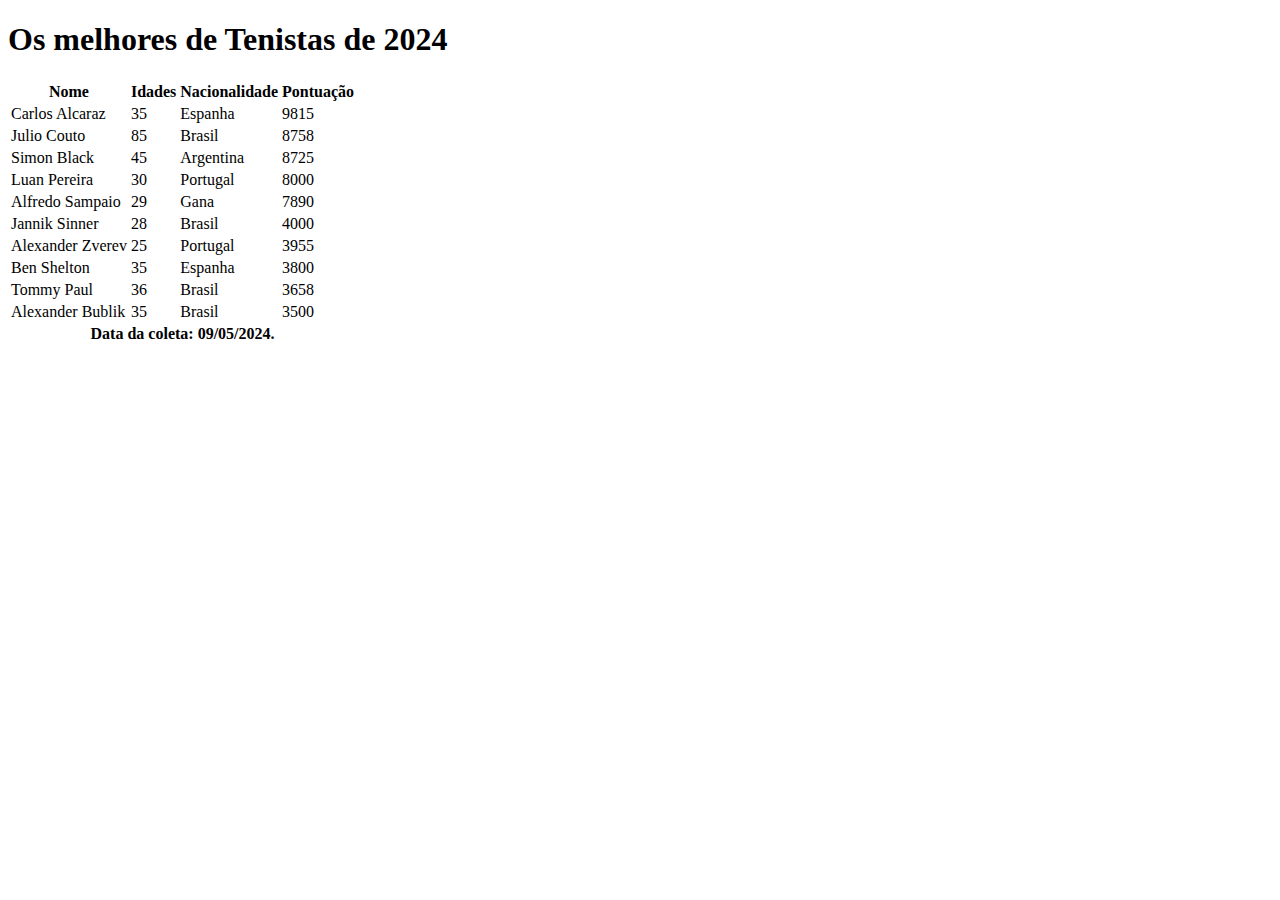
<file: tenistas.html>
<!--
Crie uma página HTML que apresente um ranking dos top-10 tenistas. Use uma tabela para exibir seus nomes, idades, 
nacionalidades e pontos no ranking. Sua tabela deverá fazer uso dos elementos <thead> e <tbody> . 
Ainda, você deverá incluir no rodapé da tabela uma linha contendo a data de coleta das informações. Essa linha deverá ocupar 
toda a tabela.

Faça commit da sua página com o nome tenistas.html no seu repositório do GitHub. Envie nessa atividade o link direto para o 
seu arquivo no GitHub.
*
-->

<!DOCTYPE html>
<html>
    <head>
        <title>Maiores Tenistas</title>
    </head>
   <body>
        <h1>Os melhores de Tenistas de 2024</h1>
        <table>
            <thead>
                <tr>
                    <th>Nome</th>
                    <th>Idades</th>
                    <th>Nacionalidade</th>
                    <th>Pontuação</th>
                </tr>
            </thead>
            <tbody>
                <tr>   
                    <td>Carlos Alcaraz</td>
                    <td>35</td>
                    <td>Espanha</td>
                    <td>9815</td>
                </tr>
                <tr>
                    <td>Julio Couto</td>
                    <td>85</td>
                    <td>Brasil</td>
                    <td>8758</td>
                </tr>
                <tr>
                    <td>Simon Black</td>
                    <td>45</td>
                    <td>Argentina</td>
                    <td>8725</td>
                </tr>
                <tr>
                    <td>Luan Pereira</td>
                    <td>30</td>
                    <td>Portugal</td>
                    <td>8000</td>
                </tr>
                <tr>
                    <td>Alfredo Sampaio</td>
                    <td>29</td>
                    <td>Gana</td>
                    <td>7890</td> 
                </tr>
                <tr>
                    <td>Jannik Sinner	</td>
                    <td>28</td>
                    <td>Brasil</td>
                    <td>4000</td>  
                </tr>
                <tr>
                    <td>Alexander Zverev</td>
                    <td>25</td>
                    <td>Portugal</td>
                    <td>3955</td>
                </tr>
                <tr>
                    <td>Ben Shelton</td>
                    <td>35</td>
                    <td>Espanha</td>
                    <td>3800</td>
                </tr>
                <tr>
                    <td>Tommy Paul</td>
                    <td>36</td>
                    <td>Brasil</td>
                    <td>3658</td>
                </tr>
                <tr>
                    <td>Alexander Bublik</td>
                    <td>35</td>
                    <td>Brasil</td>
                    <td>3500</td>
                </tr>
            </tbody>
            <tfoot>
                <tr>
                   <th colspan= "4" > Data da coleta: 09/05/2024.</td>
                </tr>
            </tfoot>
        </table>
   </body>
</html>
</file>
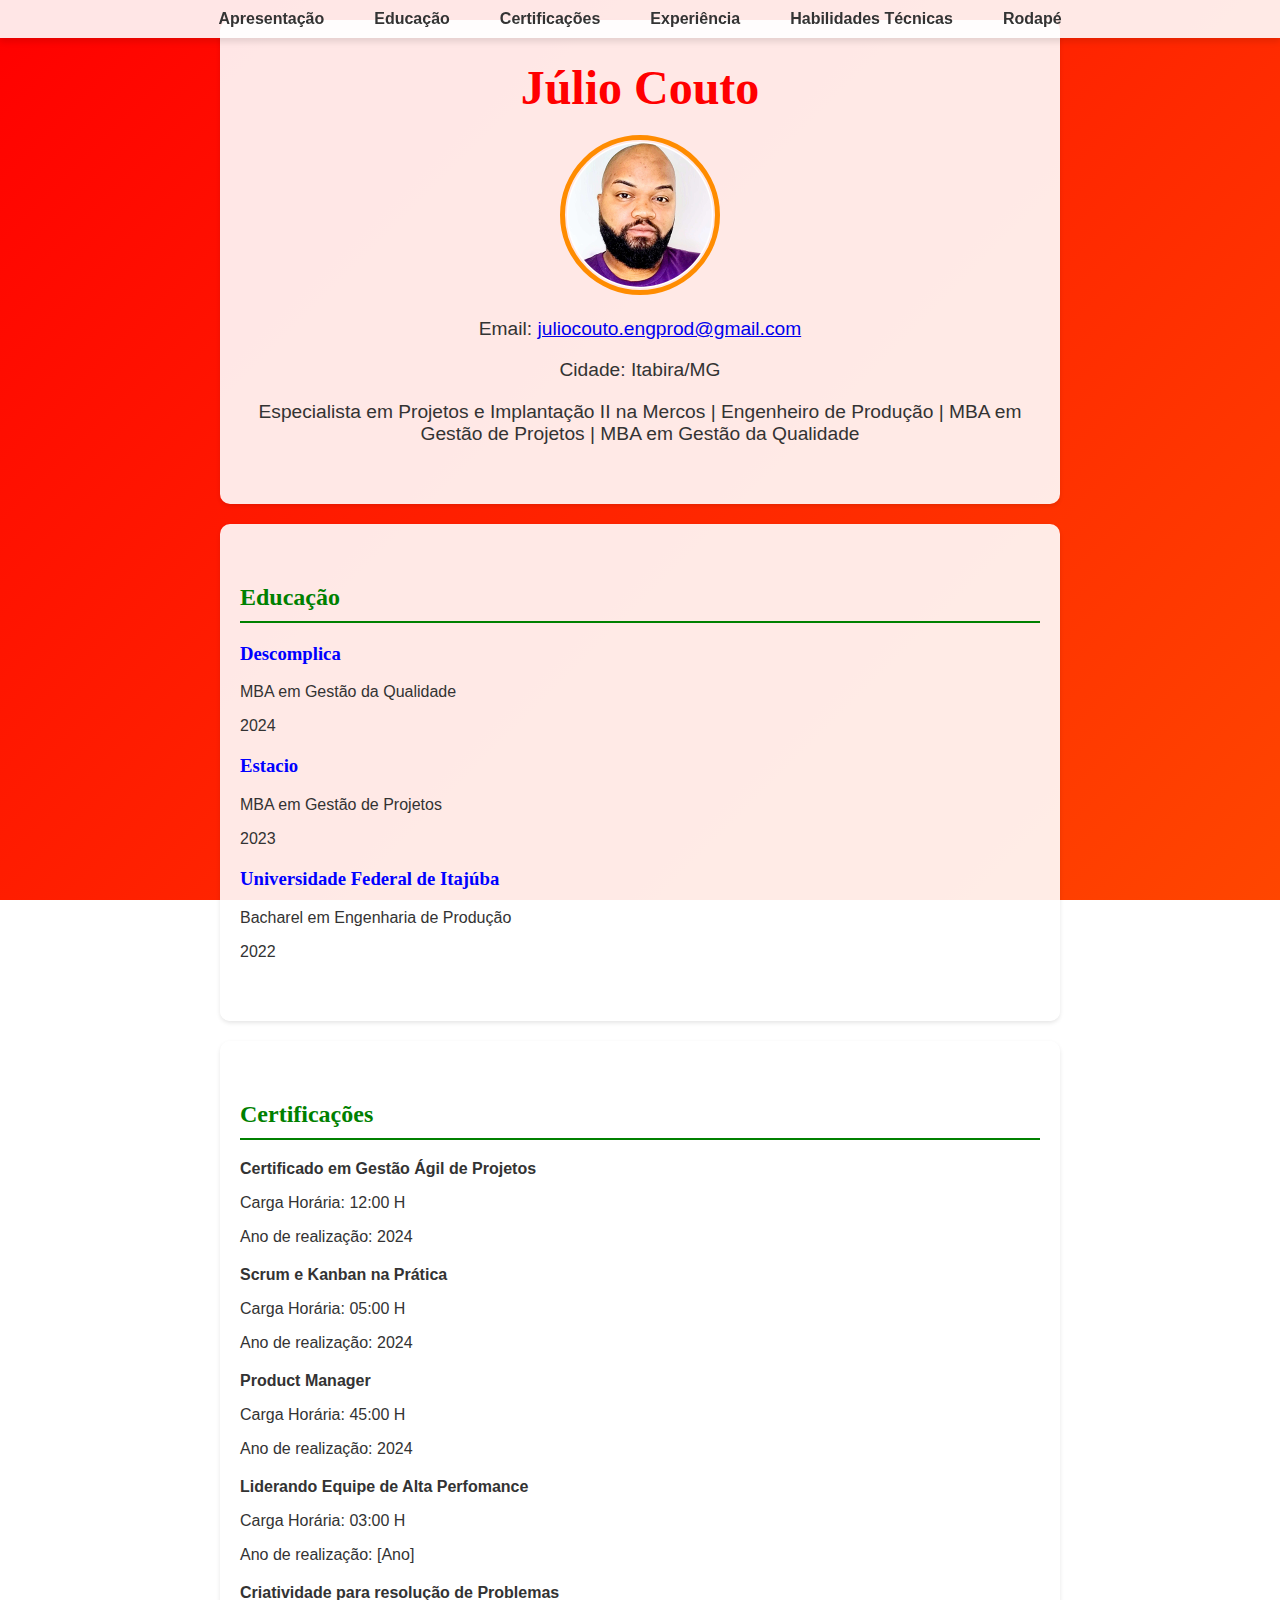
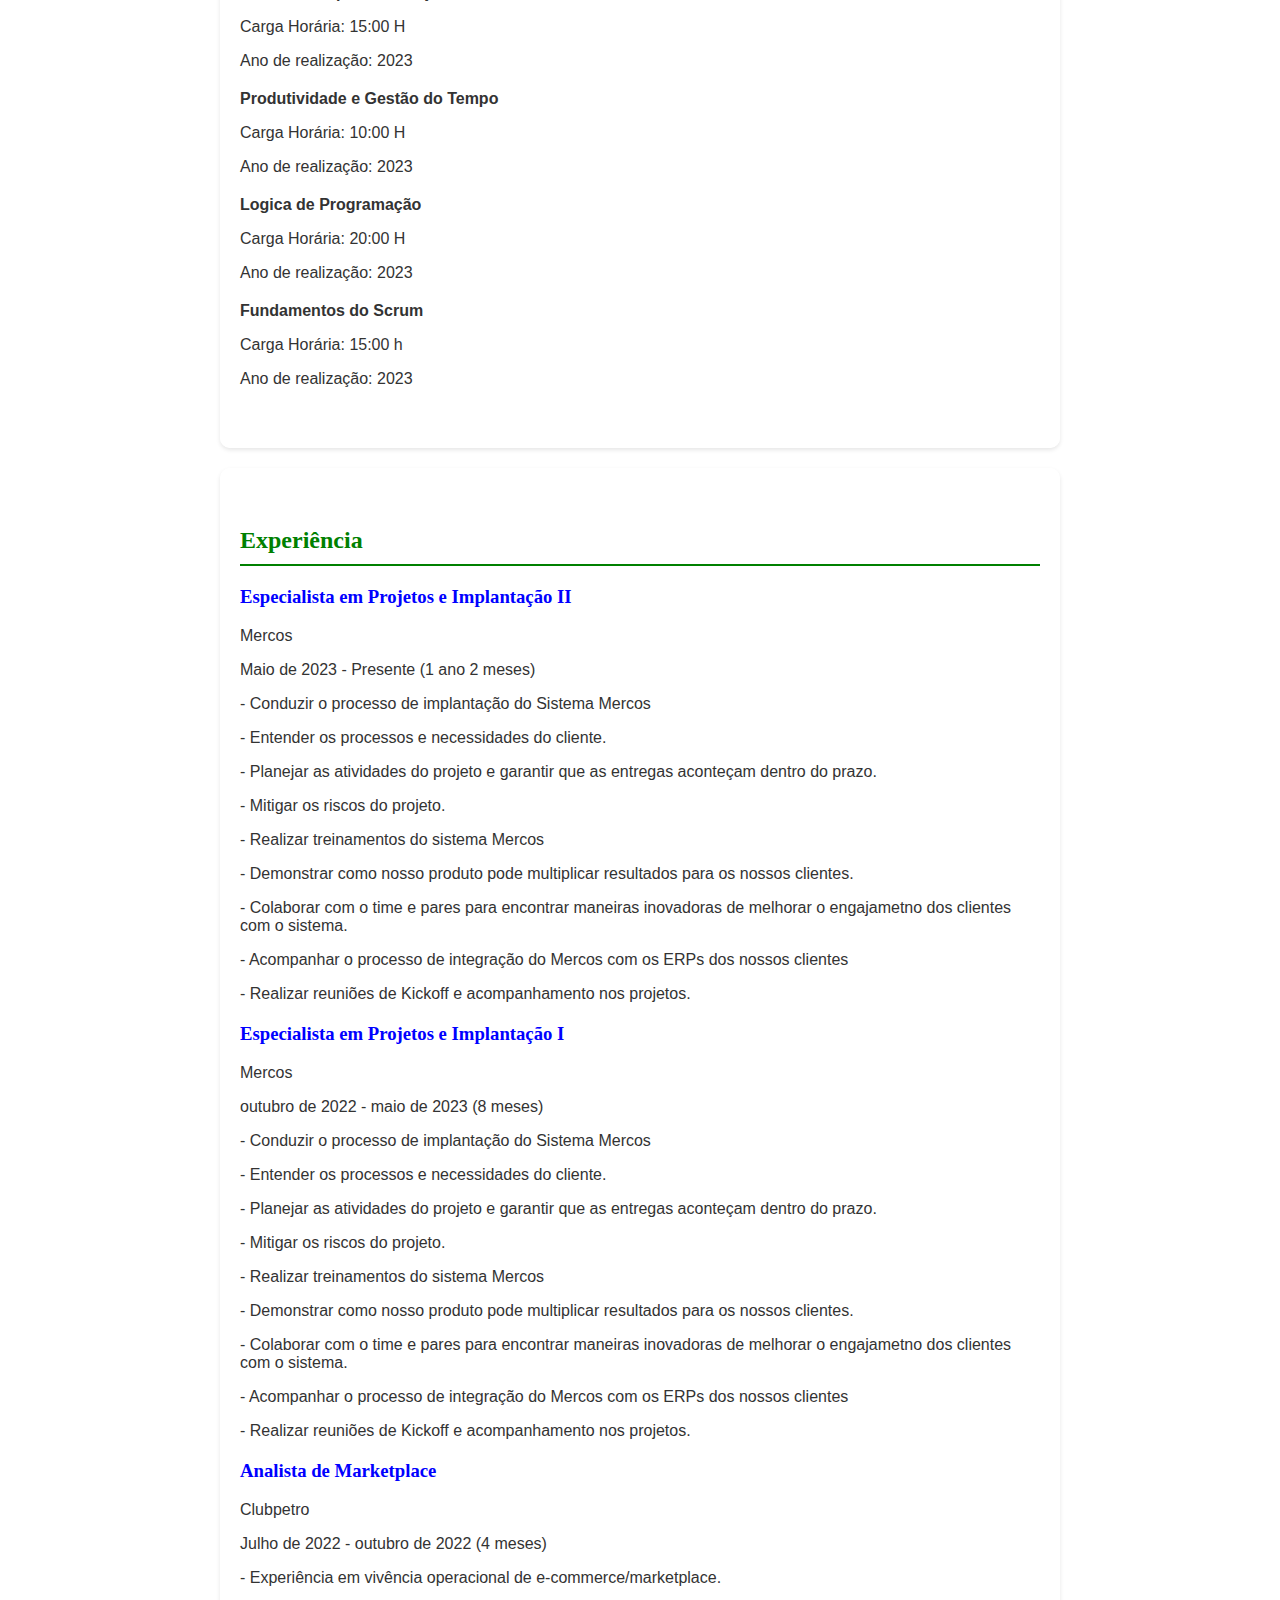
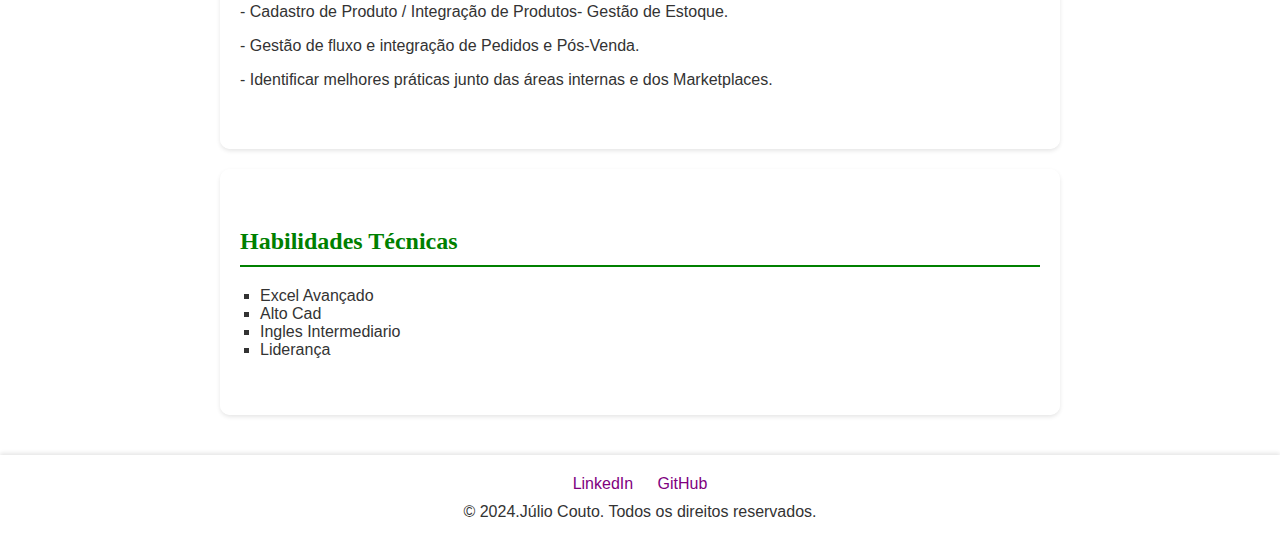
<file: CV/page.html>
<!DOCTYPE html>
<html lang="pt-br">
<head>
    <meta charset="UTF-8">
    <meta name="viewport" content="width=device-width, initial-scale=1.0">
    <title>Currículo de Júlio Couto</title>
    <link rel="stylesheet" href="aparencia4.css">
</head>
<body>
    <nav>
        <ul>
            <li><a href="#apresentacao">Apresentação</a></li>
            <li><a href="#educacao">Educação</a></li>
            <li><a href="#certificacoes">Certificações</a></li>
            <li><a href="#experiencia">Experiência</a></li>
            <li><a href="#habilidades">Habilidades Técnicas</a></li>
            <li><a href="#rodape">Rodapé</a></li>
        </ul>
    </nav>

    <header id="apresentacao">
        <h1>Júlio Couto</h1>
        <img src="Julio.png" alt="Foto de Julio Couto">
        <p>Email: <a href="mailto:seuemail@exemplo.com">juliocouto.engprod@gmail.com</a></p>
        <p>Cidade: Itabira/MG</p>
        <p>Especialista em Projetos e Implantação II na Mercos | Engenheiro de Produção | MBA em Gestão de Projetos | MBA em Gestão da Qualidade</p>
    </header>

    <section id="educacao">
        <h2>Educação</h2>
        <div>
            <h3>Descomplica</h3>
            <p>MBA em Gestão da Qualidade</p>
            <p>2024</p>
        </div>
        <div>
            <h3>Estacio</h3>
            <p>MBA em Gestão de Projetos</p>
            <p>2023</p>
        </div>
        <div>
            <h3>Universidade Federal de Itajúba</h3>
            <p>Bacharel em Engenharia de Produção</p>
            <p>2022</p>
        </div>
    </section>

    <section id="certificacoes">
        <h2>Certificações</h2>
        <div>
            <p><strong>Certificado em Gestão Ágil de Projetos</strong></p>
            <p>Carga Horária: 12:00 H </p>
            <p>Ano de realização: 2024</p>
        </div>
        <div>
            <p><strong>Scrum e Kanban na Prática</strong></p>
            <p>Carga Horária: 05:00 H
            </p>
            <p>Ano de realização: 2024</p>
        </div>
        <div>
            <p><strong>Product Manager</strong></p>
            <p>Carga Horária: 45:00 H</p>
            <p>Ano de realização: 2024</p>
        </div>
        <div>
            <p><strong>Liderando Equipe de Alta Perfomance</strong></p>
            <p>Carga Horária: 03:00 H</p>
            <p>Ano de realização: [Ano]</p>
        </div>
        <div>
            <p><strong>Criatividade para resolução de Problemas</strong></p>
            <p>Carga Horária: 15:00 H</p>
            <p>Ano de realização: 2023</p>
        </div>
        <div>
            <p><strong>Produtividade e Gestão do Tempo</strong></p>
            <p>Carga Horária: 10:00 H </p>
            <p>Ano de realização: 2023</p>
        </div>
        <div>
            <p><strong>Logica de Programação</strong></p>
            <p>Carga Horária: 20:00 H</p>
            <p>Ano de realização: 2023</p>
        </div>
        <div>
            <p><strong>Fundamentos do Scrum</strong></p>
            <p>Carga Horária: 15:00 h</p>
            <p>Ano de realização: 2023</p>
        </div>
     
    </section>

    <section id="experiencia">
        <h2>Experiência</h2>
        <div>
            <h3>Especialista em Projetos e Implantação II</h3>
            <p>Mercos</p>
            <p>Maio de 2023 - Presente (1 ano 2 meses)</p>
            <p>
                - Conduzir o processo de implantação do Sistema Mercos</p>
                - Entender os processos e necessidades do cliente.</p>
                - Planejar as atividades do projeto e garantir que as entregas aconteçam
                dentro do prazo.</p>
                - Mitigar os riscos do projeto.</p>
                - Realizar treinamentos do sistema Mercos</p>
                - Demonstrar como nosso produto pode multiplicar resultados para os nossos
                clientes.</p>
                - Colaborar com o time e pares para encontrar maneiras inovadoras de
                melhorar o engajametno dos clientes com o sistema.</p>
                - Acompanhar o processo de integração do Mercos com os ERPs dos nossos
                clientes</p>
                - Realizar reuniões de Kickoff e acompanhamento nos projetos.
            
            </p>
        </div>

        <div>
            <h3>Especialista em Projetos e Implantação I</h3>
            <p>Mercos</p>
            <p>outubro de 2022 - maio de 2023 (8 meses)</p>
            <p>
                - Conduzir o processo de implantação do Sistema Mercos</p>
                - Entender os processos e necessidades do cliente.</p>
                - Planejar as atividades do projeto e garantir que as entregas aconteçam
                dentro do prazo.</p>
                - Mitigar os riscos do projeto.</p>
                - Realizar treinamentos do sistema Mercos</p>
                - Demonstrar como nosso produto pode multiplicar resultados para os nossos
                clientes.</p>
                - Colaborar com o time e pares para encontrar maneiras inovadoras de
                melhorar o engajametno dos clientes com o sistema.</p>
                - Acompanhar o processo de integração do Mercos com os ERPs dos nossos
                clientes</p>
                - Realizar reuniões de Kickoff e acompanhamento nos projetos.
            
            </p>
        </div>
        <div>
            <h3>Analista de Marketplace</h3>
            <p>Clubpetro</p>
            <p>Julho de 2022 - outubro de 2022 (4 meses)</p>
            <p>  - Experiência em vivência operacional de e-commerce/marketplace.</p>
                - Cadastro de Produto / Integração de Produtos- Gestão de Estoque.</p>
                - Gestão de fluxo e integração de Pedidos e Pós-Venda.</p>
                - Identificar melhores práticas junto das áreas internas e dos Marketplaces.</p>
        </div>
        <div>
    </section>

    <section id="habilidades">
        <h2>Habilidades Técnicas</h2>
        <ul>
            <li>Excel Avançado</li>
            <li>Alto Cad</li>
            <li>Ingles Intermediario</li>
            <li>Liderança</li>
        </ul>
    </section>

    <footer id="rodape">
        <ul>
            <li><a href="https://www.linkedin.com/in/julioccouto/">LinkedIn</a></li>
            <li><a href="https://github.com/juliocoutt">GitHub</a></li>
        </ul>
        <p>&copy; 2024.Júlio Couto. Todos os direitos reservados.</p>
    </footer>
</body>
</html>
</file>
<file: Box/style.css>
.main footer
{
    margin:  4%;
}
.main footer{
    border: solid 2px #D9D9D9;
    padding: 0.5em;
    display: inline-block;
}

aside ul {

    list-style-type: none;

}

aside ul li{

margin: 1em;
text-align: center;

}

.page-wrapper{
    width: 80%;
    max-width: 1280px;
    margin: auto;
}

#zen-intro{
    
height:550px;
}

#design-archives{
    display: none;
}

#zen-intro header{
    background-color: #D9D9D9;
    color: #511259;
}

#zen-intro header h1, #zen-intro header h2{

    display:inline-block ;

}

#zen-intro header h1{
    margin-left: 1em;
    margin-right: 1em;
}





html{
    background: #511259 ;
    color: #D9D9D9 ;

    font-size: 24px;
    font-family: Helvetica, sans-serif ;
}
p {
    text-indent: 1em;
}

h1,h2,h3{
    text-align:center;
}

h1{font-size: 1.8rem ;}
h2{font-size: 1.4rem ;}
h3{font-size: 1.2rem ;}


.summary{text-align: right;}
.main p {line-height: 1.5;}
abbr{font-variant: small-caps;}
</file>
<file: CSS Zen Garden/style.css>
/*Color Theme Swatches in Hex 
.principal { color: #A61B4E; }
.Ilustração-2-hex { color: #BF04B3; }
.destaque{ color: #511259; }
Ilustração-4-hex { color: #3B1473; }
.background { color: #D9D9D9; } */

html{
    background: #511259 ;
    color: #D9D9D9 ;
}
</file>
<file: CV/aparencia4.css>
/* styles.css */
body {
    font-family: 'Roboto', sans-serif;
    margin: 0;
    padding: 0;
    background: linear-gradient(135deg, #FF0000, #FF8C00, #FFD700, #008000, #0000FF, #800080);
    background-size: 1000% 1000%;
    animation: gradientAnimation 20s ease infinite;
    color: #333;
    background-attachment: fixed;
}

@keyframes gradientAnimation {
    0% { background-position: 0% 50%; }
    50% { background-position: 100% 50%; }
    100% { background-position: 0% 50%; }
}

nav {
    background-color: rgba(255, 255, 255, 0.9);
    color: #333;
    position: fixed;
    width: 100%;
    top: 0;
    padding: 10px 0;
    box-shadow: 0 4px 6px rgba(0, 0, 0, 0.1);
    z-index: 1000;
}

nav ul {
    list-style-type: none;
    margin: 0;
    padding: 0;
    display: flex;
    justify-content: center;
}

nav ul li {
    display: inline;
    margin: 0 15px;
}

nav ul li a {
    color: #333;
    text-decoration: none;
    padding: 10px;
    font-weight: bold;
    transition: color 0.3s ease;
}

nav ul li a:hover {
    color: #FF8C00; /* Laranja */
}

header {
    padding-top: 70px; /* Adjust for fixed nav */
    text-align: center;
    background: rgba(255, 255, 255, 0.9);
    padding: 40px 20px;
    box-shadow: 0 2px 4px rgba(0, 0, 0, 0.1);
    margin: 20px auto;
    width: 80%;
    max-width: 800px;
    border-radius: 10px;
}

header h1 {
    font-family: 'Pacifico', cursive;
    color: #FF0000; /* Vermelho */
    font-size: 3em;
    margin: 0;
}

header img {
    border-radius: 50%;
    width: 150px;
    height: 150px;
    object-fit: cover;
    margin-top: 20px;
    border: 5px solid #FF8C00; /* Laranja */
}

header p {
    font-size: 1.2em;
    color: #333;
}

section {
    padding: 40px 20px;
    background: rgba(255, 255, 255, 0.9);
    margin: 20px auto;
    width: 80%;
    max-width: 800px;
    box-shadow: 0 2px 4px rgba(0, 0, 0, 0.1);
    border-radius: 10px;
}

section h2 {
    font-family: 'Roboto Slab', serif;
    color: #008000; /* Verde */
    border-bottom: 2px solid #008000; /* Verde */
    padding-bottom: 10px;
}

section div {
    margin-bottom: 20px;
}

section h3 {
    font-family: 'Roboto Slab', serif;
    color: #0000FF; /* Azul */
}

section p {
    font-size: 1em;
    color: #333;
}

#habilidades ul {
    list-style-type: square;
    padding-left: 20px;
}

footer {
    background-color: rgba(255, 255, 255, 0.9);
    color: #333;
    text-align: center;
    padding: 20px 0;
    margin-top: 40px;
    box-shadow: 0 -2px 4px rgba(0, 0, 0, 0.1);
}

footer ul {
    list-style-type: none;
    padding: 0;
    margin: 0;
}

footer ul li {
    display: inline;
    margin: 0 10px;
}

footer ul li a {
    color: #800080; /* Roxo */
    text-decoration: none;
    transition: color 0.3s ease;
}

footer ul li a:hover {
    color: #FF8C00; /* Laranja */
}

footer p {
    margin: 10px 0 0;
}

/* Responsividade */
@media (max-width: 768px) {
    nav ul {
        flex-direction: column;
        align-items: center;
    }
    
    nav ul li {
        margin: 10px 0;
    }

    header img {
        width: 100px;
        height: 100px;
    }

    section {
        width: 95%;
    }
}
</file>
